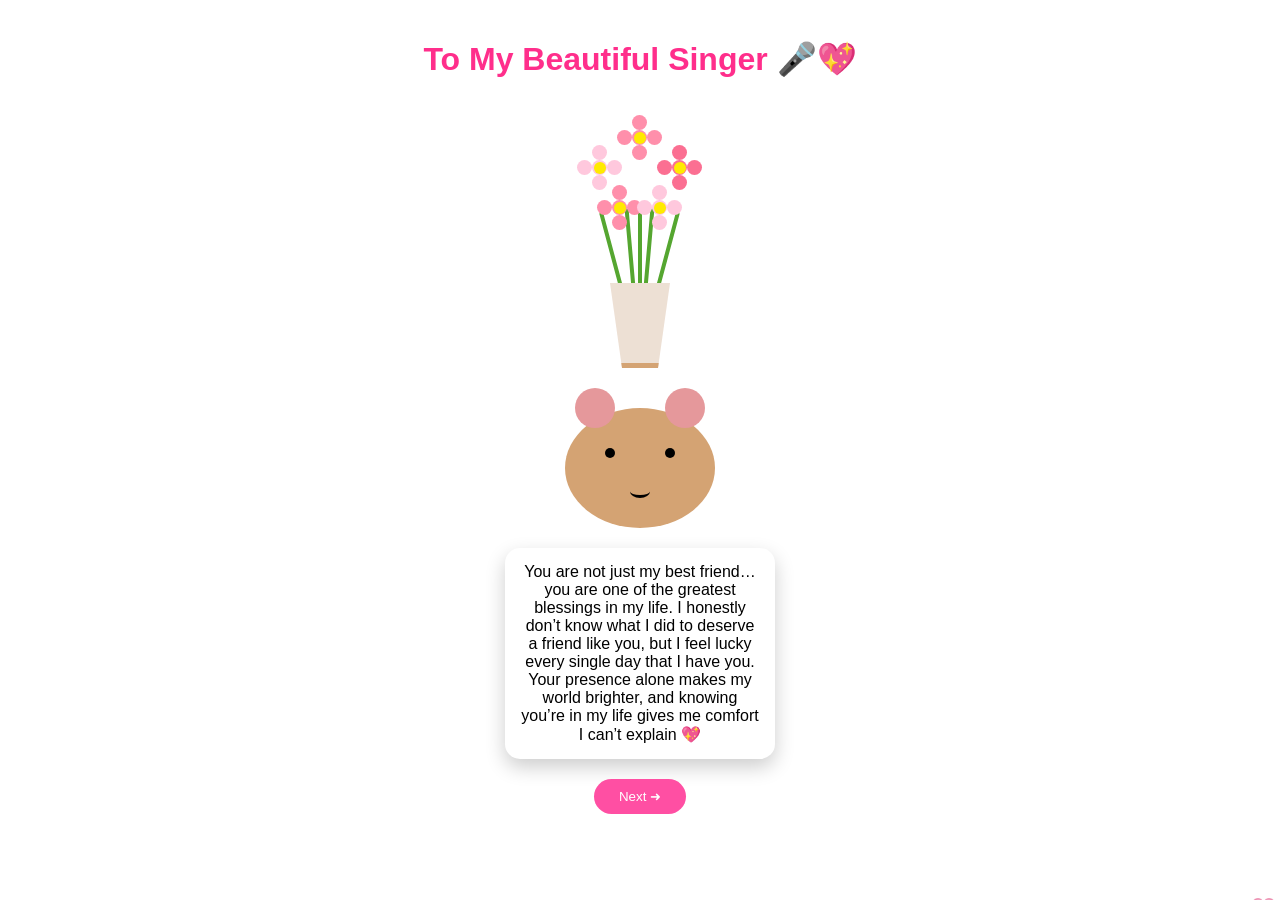
<file: index.html>
<!DOCTYPE html>
<html>
<head>
    <title>For My Singer 💖</title>
    <link rel="stylesheet" href="style.css">
</head>
<body>

<h1>To My Beautiful Singer 🎤💖</h1>

<!-- 🌸 Animated Bouquet -->
<div class="bouquet">

  <div class="flower f1"><div class="petals"></div><div class="center"></div></div>
  <div class="flower f2"><div class="petals"></div><div class="center"></div></div>
  <div class="flower f3"><div class="petals"></div><div class="center"></div></div>
  <div class="flower f4"><div class="petals"></div><div class="center"></div></div>
  <div class="flower f5"><div class="petals"></div><div class="center"></div></div>

  <div class="stem s1"></div>
  <div class="stem s2"></div>
  <div class="stem s3"></div>
  <div class="stem s4"></div>
  <div class="stem s5"></div>

  <div class="wrapper"></div>
</div>


<!-- 🐹 Animated Hamster -->
<div class="hamster-container">
    <div class="hamster-body">
        <div class="hamster-ear left"></div>
        <div class="hamster-ear right"></div>
        <div class="hamster-eye left"></div>
        <div class="hamster-eye right"></div>
        <div class="hamster-mouth"></div>
    </div>
</div>

<div class="message-card">
    You are not just my best friend…
you are one of the greatest blessings in my life.

I honestly don’t know what I did to deserve a friend like you,
but I feel lucky every single day that I have you.

Your presence alone makes my world brighter,
and knowing you’re in my life gives me comfort I can’t explain 💖
</div>

<a href="page2.html"><button>Next ➜</button></a>

<script>
function createHeart() {
    const heart = document.createElement("div");
    heart.classList.add("heart");
    heart.innerHTML = "💗";
    heart.style.left = Math.random() * 100 + "vw";
    document.body.appendChild(heart);
    setTimeout(() => heart.remove(), 6000);
}
setInterval(createHeart, 600);
</script>

</body>
</html>
</file>
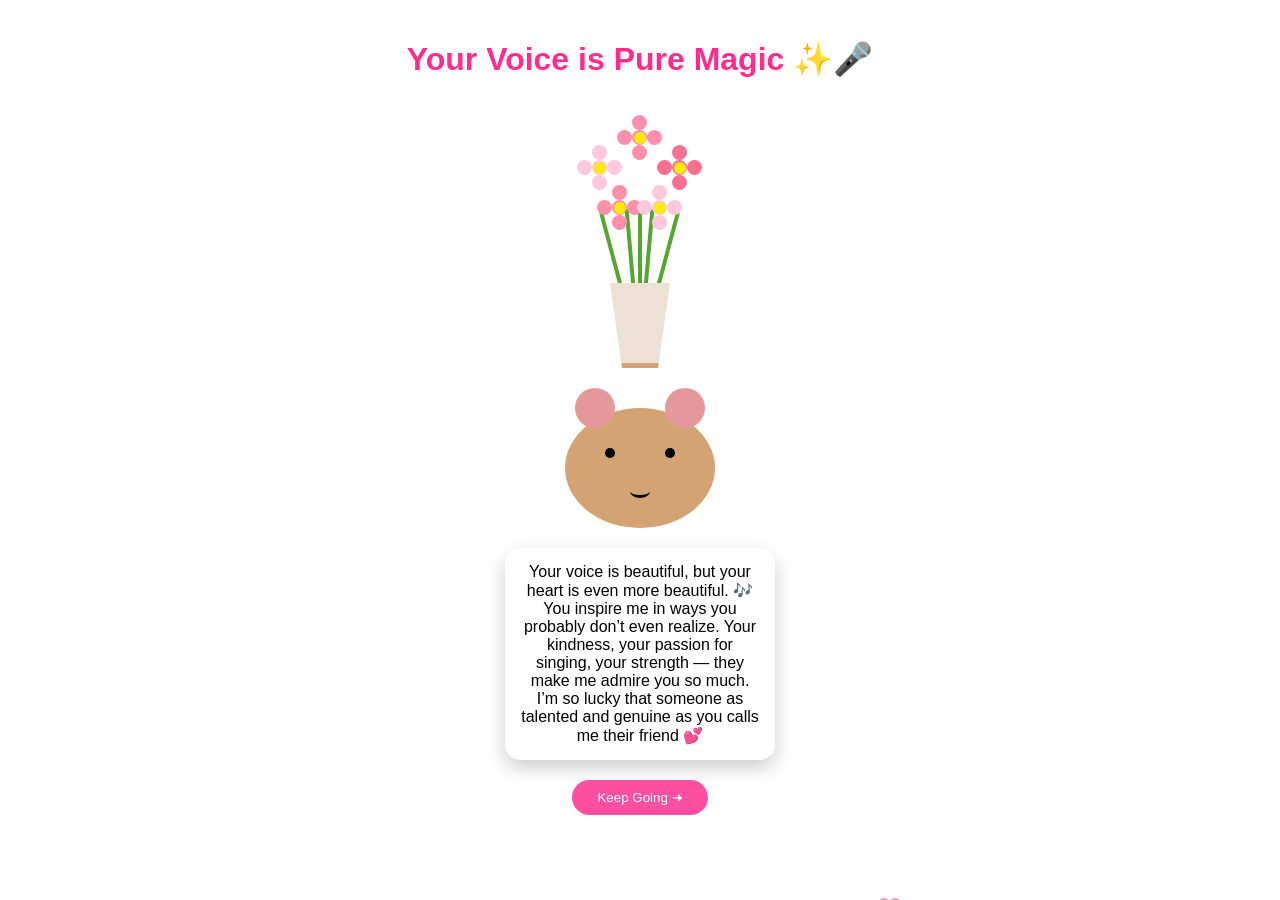
<file: page2.html>
<!DOCTYPE html>
<html>
<head>
    <title>Page 2 💕</title>
    <link rel="stylesheet" href="style.css">
</head>
<body>

<h1>Your Voice is Pure Magic ✨🎤</h1>

<!-- 🌸 Animated Bouquet -->
<div class="bouquet">

  <div class="flower f1"><div class="petals"></div><div class="center"></div></div>
  <div class="flower f2"><div class="petals"></div><div class="center"></div></div>
  <div class="flower f3"><div class="petals"></div><div class="center"></div></div>
  <div class="flower f4"><div class="petals"></div><div class="center"></div></div>
  <div class="flower f5"><div class="petals"></div><div class="center"></div></div>

  <div class="stem s1"></div>
  <div class="stem s2"></div>
  <div class="stem s3"></div>
  <div class="stem s4"></div>
  <div class="stem s5"></div>

  <div class="wrapper"></div>
</div>


<!-- 🐹 Animated Hamster -->
<div class="hamster-container">
    <div class="hamster-body">
        <div class="hamster-ear left"></div>
        <div class="hamster-ear right"></div>
        <div class="hamster-eye left"></div>
        <div class="hamster-eye right"></div>
        <div class="hamster-mouth"></div>
    </div>
</div>

<div class="message-card">
    Your voice is beautiful, but your heart is even more beautiful. 🎶

You inspire me in ways you probably don’t even realize.
Your kindness, your passion for singing, your strength —
they make me admire you so much.

I’m so lucky that someone as talented and genuine as you
calls me their friend 💕
</div>

<a href="page3.html"><button>Keep Going ➜</button></a>

<script>
function createHeart() {
    const heart = document.createElement("div");
    heart.classList.add("heart");
    heart.innerHTML = "💗";
    heart.style.left = Math.random() * 100 + "vw";
    document.body.appendChild(heart);
    setTimeout(() => heart.remove(), 6000);
}
setInterval(createHeart, 600);
</script>

</body>
</html>
</file>
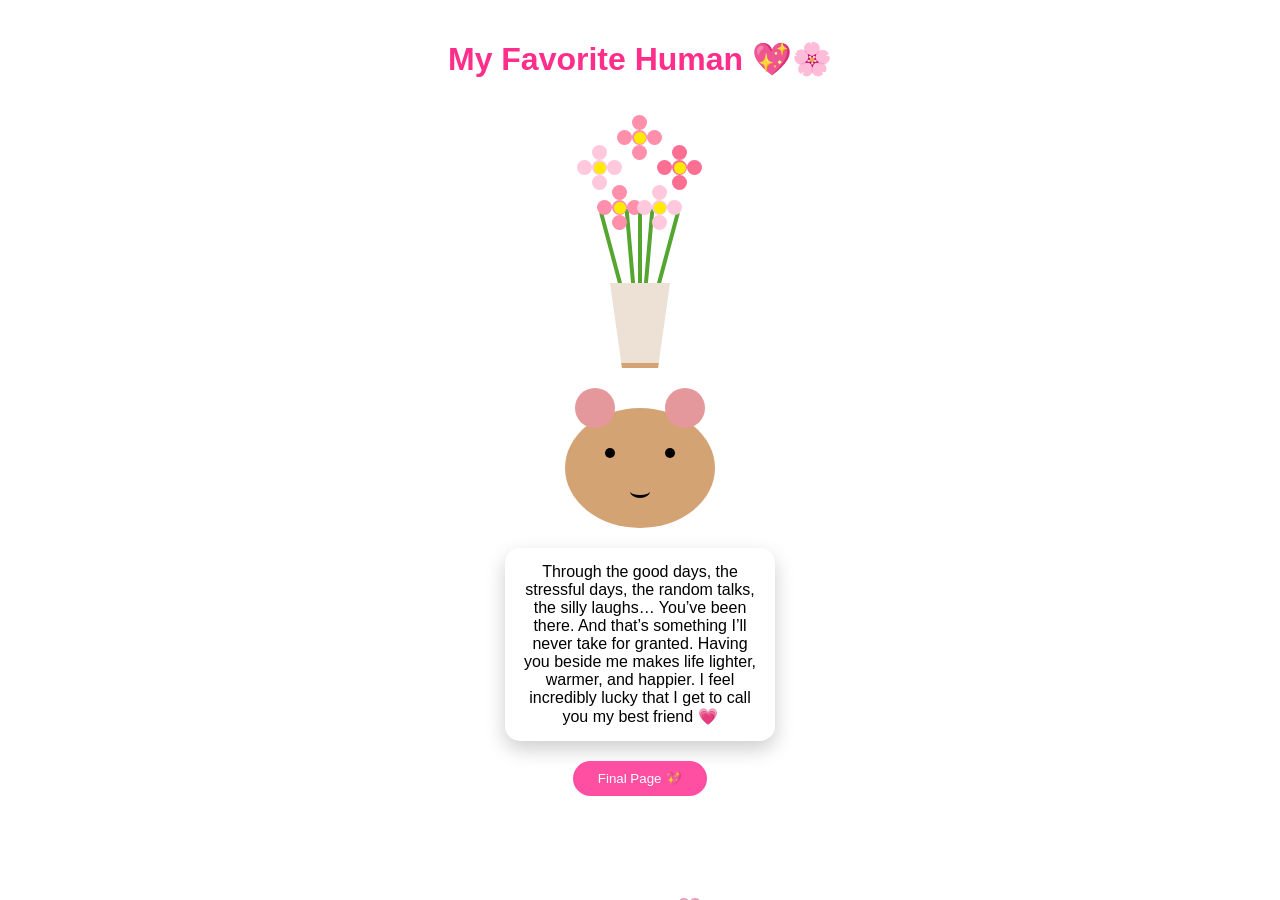
<file: page3.html>
<!DOCTYPE html>
<html>
<head>
    <title>Page 3 💞</title>
    <link rel="stylesheet" href="style.css">
</head>
<body>

<h1>My Favorite Human 💖🌸</h1>

<!-- 🌸 Animated Bouquet -->
<div class="bouquet">

  <div class="flower f1"><div class="petals"></div><div class="center"></div></div>
  <div class="flower f2"><div class="petals"></div><div class="center"></div></div>
  <div class="flower f3"><div class="petals"></div><div class="center"></div></div>
  <div class="flower f4"><div class="petals"></div><div class="center"></div></div>
  <div class="flower f5"><div class="petals"></div><div class="center"></div></div>

  <div class="stem s1"></div>
  <div class="stem s2"></div>
  <div class="stem s3"></div>
  <div class="stem s4"></div>
  <div class="stem s5"></div>

  <div class="wrapper"></div>
</div>


<!-- 🐹 Animated Hamster -->
<div class="hamster-container">
    <div class="hamster-body">
        <div class="hamster-ear left"></div>
        <div class="hamster-ear right"></div>
        <div class="hamster-eye left"></div>
        <div class="hamster-eye right"></div>
        <div class="hamster-mouth"></div>
    </div>
</div>

<div class="message-card">
    Through the good days, the stressful days,
the random talks, the silly laughs…

You’ve been there.

And that’s something I’ll never take for granted.
Having you beside me makes life lighter, warmer, and happier.

I feel incredibly lucky that I get to call you
my best friend 💗
</div>

<a href="page4.html"><button>Final Page 💖</button></a>

<script>
function createHeart() {
    const heart = document.createElement("div");
    heart.classList.add("heart");
    heart.innerHTML = "💗";
    heart.style.left = Math.random() * 100 + "vw";
    document.body.appendChild(heart);
    setTimeout(() => heart.remove(), 6000);
}
setInterval(createHeart, 600);
</script>

</body>
</html>
</file>
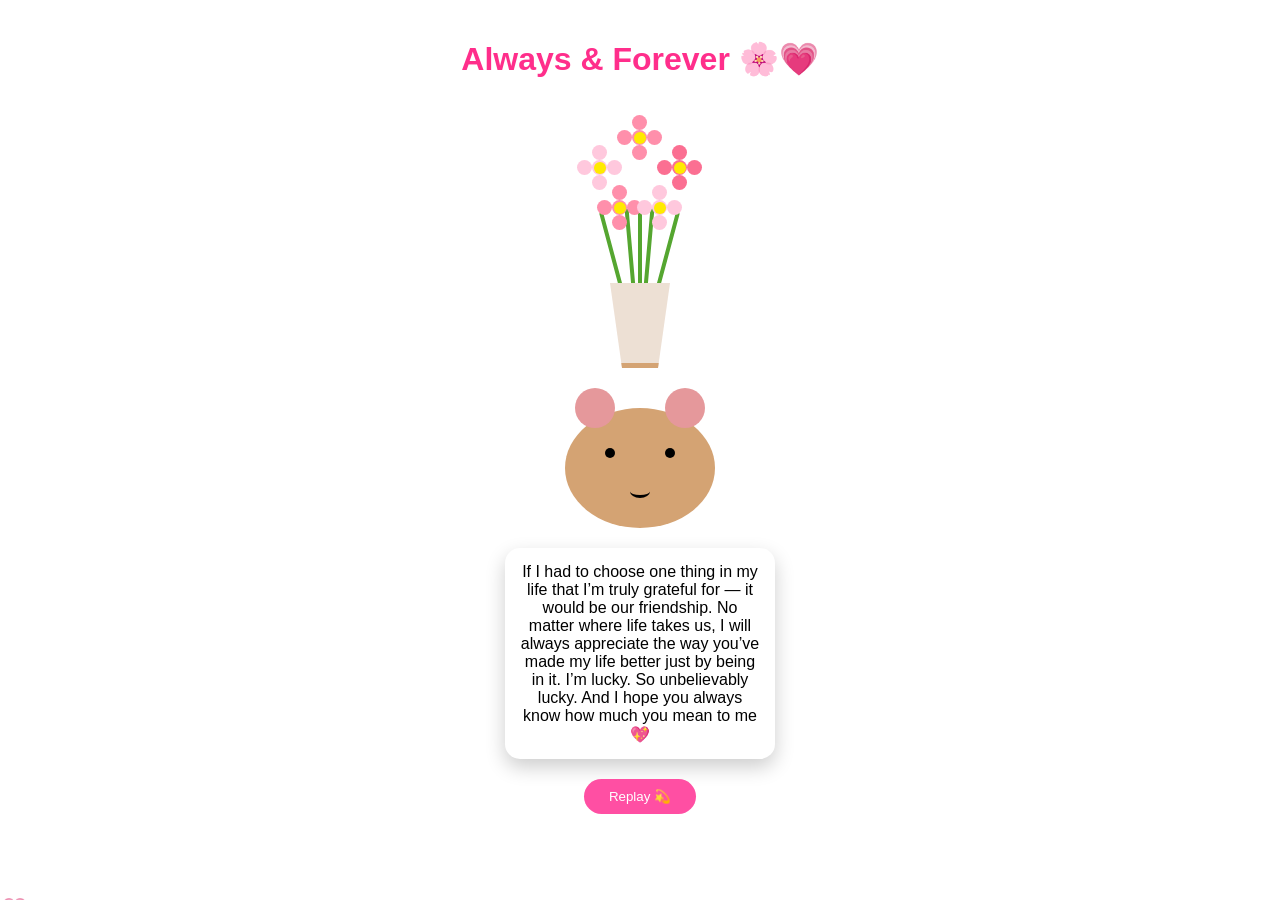
<file: page4.html>
<!DOCTYPE html>
<html>
<head>
    <title>Forever 💕</title>
    <link rel="stylesheet" href="style.css">
</head>
<body>

<h1>Always & Forever 🌸💗</h1>

<!-- 🌸 Animated Bouquet -->
<div class="bouquet">

  <div class="flower f1"><div class="petals"></div><div class="center"></div></div>
  <div class="flower f2"><div class="petals"></div><div class="center"></div></div>
  <div class="flower f3"><div class="petals"></div><div class="center"></div></div>
  <div class="flower f4"><div class="petals"></div><div class="center"></div></div>
  <div class="flower f5"><div class="petals"></div><div class="center"></div></div>

  <div class="stem s1"></div>
  <div class="stem s2"></div>
  <div class="stem s3"></div>
  <div class="stem s4"></div>
  <div class="stem s5"></div>

  <div class="wrapper"></div>
</div>


<!-- 🐹 Animated Hamster -->
<div class="hamster-container">
    <div class="hamster-body">
        <div class="hamster-ear left"></div>
        <div class="hamster-ear right"></div>
        <div class="hamster-eye left"></div>
        <div class="hamster-eye right"></div>
        <div class="hamster-mouth"></div>
    </div>
</div>

<div class="message-card">
   If I had to choose one thing in my life
that I’m truly grateful for —
it would be our friendship.

No matter where life takes us,
I will always appreciate the way you’ve made my life better
just by being in it.

I’m lucky. So unbelievably lucky.
And I hope you always know how much you mean to me 💖
</div>

<a href="index.html"><button>Replay 💫</button></a>

<script>
function createHeart() {
    const heart = document.createElement("div");
    heart.classList.add("heart");
    heart.innerHTML = "💗";
    heart.style.left = Math.random() * 100 + "vw";
    document.body.appendChild(heart);
    setTimeout(() => heart.remove(), 6000);
}
setInterval(createHeart, 600);
</script>

</body>
</html>
</file>
<file: style.css>
:root {
  --pink: #ff8fab;
  --light-pink: #ffc8dd;
  --dark-pink: #fb6f92;
  --stem-green: #55a630;
  --wrapper: #ede0d4;
}

body {
  margin: 0;
  padding: 0;
  font-family: 'Segoe UI', sans-serif;
  text-align: center;
  overflow-x: hidden;
  animation: pastelBG 8s infinite alternate;
}

@keyframes pastelBG {
  0% { background: linear-gradient(135deg, #ffd6ec, #e0c3fc); }
  100% { background: linear-gradient(135deg, #ffc8dd, #bde0fe); }
}

h1 {
  margin-top: 40px;
  color: #ff2e8b;
}

/* ---------------- BOUQUET ---------------- */

.bouquet {
  position: relative;
  width: 200px;
  height: 250px;
  margin: 40px auto;
  display: flex;
  justify-content: center;
}

.flower {
  position: absolute;
  width: 40px;
  height: 40px;
  z-index: 2;
  animation: sway 3s ease-in-out infinite alternate;
}

.petals {
  position: absolute;
  width: 15px;
  height: 15px;
  background: var(--pink);
  border-radius: 50%;
  top: 12px;
  left: 12px;
  box-shadow:
    0 -15px 0 var(--pink),
    0 15px 0 var(--pink),
    15px 0 0 var(--pink),
    -15px 0 0 var(--pink);
}

.center {
  position: absolute;
  width: 12px;
  height: 12px;
  background: #ffea00;
  border-radius: 50%;
  top: 14px;
  left: 14px;
  z-index: 3;
}

.f1 { top: 0; left: 80px; }
.f2 { top: 30px; left: 40px; --pink: var(--light-pink); animation-delay: 0.5s; }
.f3 { top: 30px; left: 120px; --pink: var(--dark-pink); animation-delay: 1s; }
.f4 { top: 70px; left: 60px; animation-delay: 1.5s; }
.f5 { top: 70px; left: 100px; --pink: var(--light-pink); animation-delay: 0.2s; }

.stem {
  position: absolute;
  width: 4px;
  height: 120px;
  background: var(--stem-green);
  bottom: 40px;
  transform-origin: bottom center;
  border-radius: 2px;
}

.s1 { transform: rotate(-15deg); left: 90px; }
.s2 { transform: rotate(-5deg); left: 95px; }
.s3 { transform: rotate(5deg); left: 100px; }
.s4 { transform: rotate(15deg); left: 105px; }
.s5 { transform: rotate(0deg); left: 98px; }

.wrapper {
  position: absolute;
  bottom: 0;
  width: 60px;
  height: 80px;
  background: var(--wrapper);
  clip-path: polygon(0% 0%, 100% 0%, 80% 100%, 20% 100%);
  z-index: 1;
  border-bottom: 5px solid #d4a373;
}

@keyframes sway {
  from { transform: translateY(0) rotate(0deg); }
  to { transform: translateY(-5px) rotate(2deg); }
}

/* ---------------- HAMSTER ---------------- */

.hamster-container {
  width: 250px;
  margin: 20px auto;
  animation: bounce 1.5s infinite;
}

@keyframes bounce {
  0%,100% { transform: translateY(0); }
  50% { transform: translateY(-15px); }
}

.hamster-body {
  width: 150px;
  height: 120px;
  background: #d4a373;
  border-radius: 50%;
  margin: 0 auto;
  position: relative;
}

.hamster-ear {
  width: 40px;
  height: 40px;
  background: #e5989b;
  border-radius: 50%;
  position: absolute;
  top: -20px;
}

.hamster-ear.left { left: 10px; }
.hamster-ear.right { right: 10px; }

.hamster-eye {
  width: 10px;
  height: 10px;
  background: black;
  border-radius: 50%;
  position: absolute;
  top: 40px;
}

.hamster-eye.left { left: 40px; }
.hamster-eye.right { right: 40px; }

.hamster-mouth {
  width: 20px;
  height: 10px;
  border-bottom: 3px solid black;
  border-radius: 50%;
  position: absolute;
  bottom: 30px;
  left: 65px;
}

/* ---------------- MESSAGE ---------------- */

.message-card {
  width: 240px;
  background: white;
  padding: 15px;
  border-radius: 15px;
  box-shadow: 0 8px 20px rgba(0,0,0,0.2);
  margin: 20px auto;
}

/* ---------------- HEARTS ---------------- */

.heart {
  position: fixed;
  bottom: -20px;
  font-size: 20px;
  animation: rise 6s linear infinite;
}

@keyframes rise {
  0% { transform: translateY(0); opacity: 1; }
  100% { transform: translateY(-800px); opacity: 0; }
}

button {
  padding: 10px 25px;
  border: none;
  border-radius: 25px;
  background: #ff4fa3;
  color: white;
  cursor: pointer;
}
</file>
